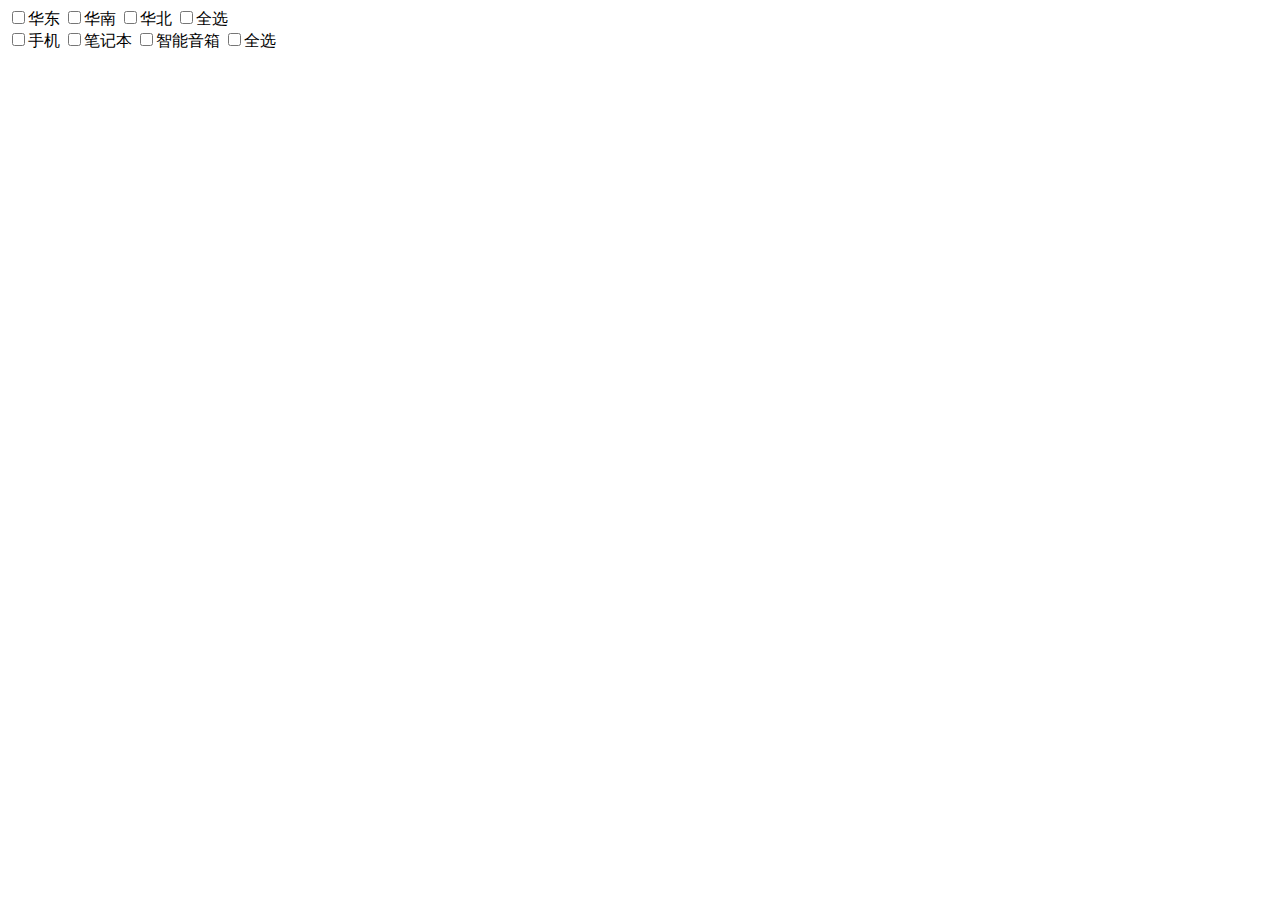
<file: day31-33/index.html>
<!DOCTYPE html>
<html lang="en">
<head>
	<meta charset="UTF-8">
	<title>Document</title>
	<link rel="stylesheet" href="style.css">
</head>
<body>
	<div id="select-box">
		<div id="region-radio-wrapper">
			<input type="checkbox" name="region" value="华东" checkbox-type="part">华东
			<input type="checkbox" name="region" value="华南" checkbox-type="part">华南
			<input type="checkbox" name="region" value="华北" checkbox-type="part">华北
			<input type="checkbox" name="region" value="全选" checkbox-type="all">全选
		</div>
		<div id="product-radio-wrapper">
			<input type="checkbox" name="product" value="手机" checkbox-type="part">手机
			<input type="checkbox" name="product" value="笔记本" checkbox-type="part">笔记本
			<input type="checkbox" name="product" value="智能音箱" checkbox-type="part">智能音箱
			<input type="checkbox" name="product" value="全选" checkbox-type="all">全选
		</div>
	</div>
	
	
	<div id="table-wrapper">
		
	</div>

	<script src="ife31data.js"></script>
	<script src="checkbox.js"></script>
	<script src="table.js"></script>
	<script src="app.js"></script>
</body>
</html>
</file>
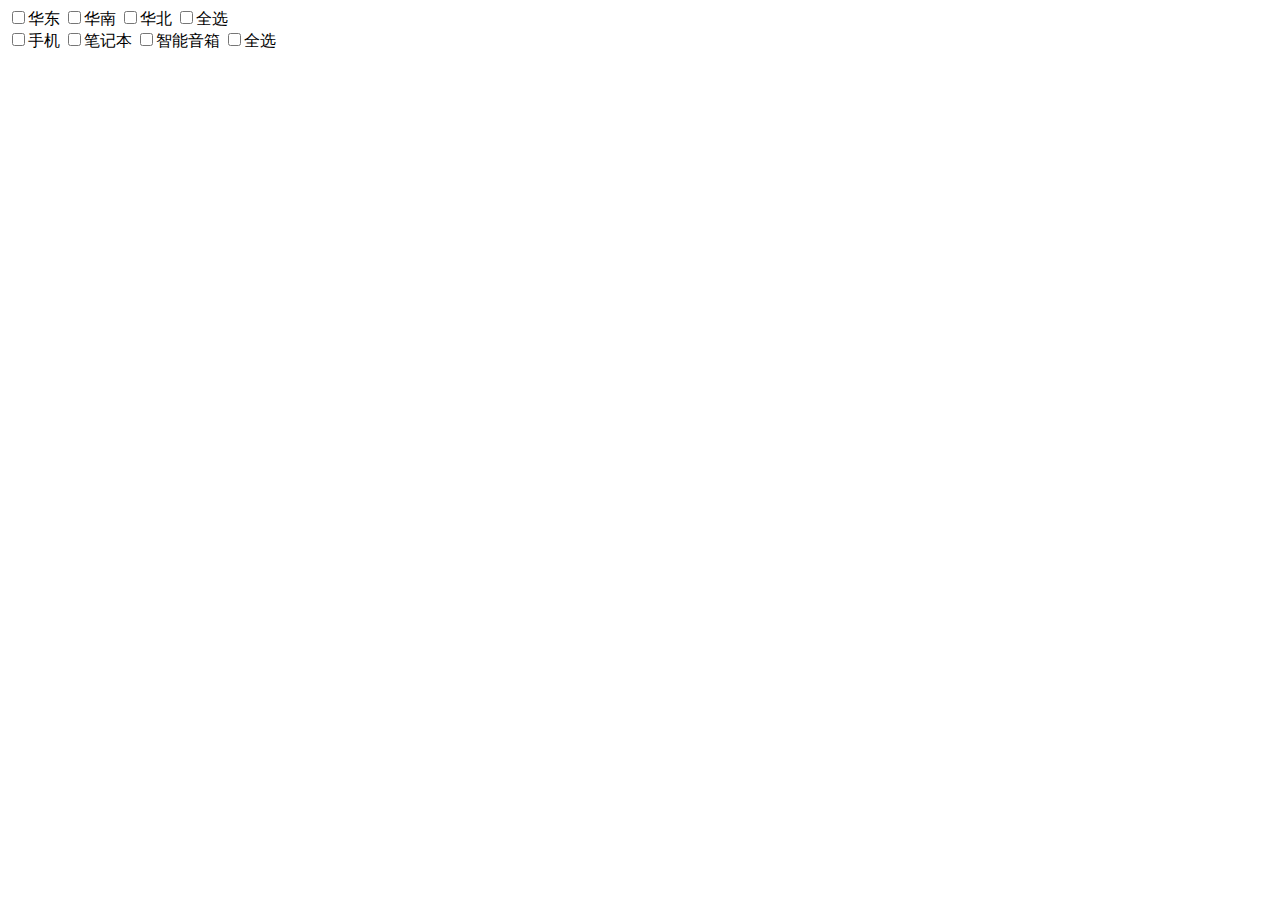
<file: day34-36/index.html>
<!DOCTYPE html>
<html lang="en">
<head>
	<meta charset="UTF-8">
	<title>Document</title>
	<link rel="stylesheet" href="style.css">
</head>
<body>
	<div id="select-box">
		<div id="region-radio-wrapper">
			<input type="checkbox" name="region" value="华东" checkbox-type="part">华东
			<input type="checkbox" name="region" value="华南" checkbox-type="part">华南
			<input type="checkbox" name="region" value="华北" checkbox-type="part">华北
			<input type="checkbox" name="region" value="全选" checkbox-type="all">全选
		</div>
		<div id="product-radio-wrapper">
			<input type="checkbox" name="product" value="手机" checkbox-type="part">手机
			<input type="checkbox" name="product" value="笔记本" checkbox-type="part">笔记本
			<input type="checkbox" name="product" value="智能音箱" checkbox-type="part">智能音箱
			<input type="checkbox" name="product" value="全选" checkbox-type="all">全选
		</div>
	</div>
	

	<div class="draw-wrapper">
		<div id="bar-graph-wrapper">
			<svg id="bar-graph"></svg>
		</div>
		<div id="line-chart-wrapper">
			<canvas id="line-chart"></canvas>
		</div>
		
	</div>

	<div id="table-wrapper">
		<table></table>
	</div>

	<script src="ife31data.js"></script>
	<script src="checkbox.js"></script>
	<script src="table.js"></script>
	<script src="bar.js"></script>
	<script src="line.js"></script>
	<script src="app.js"></script>
</body>
</html>
</file>
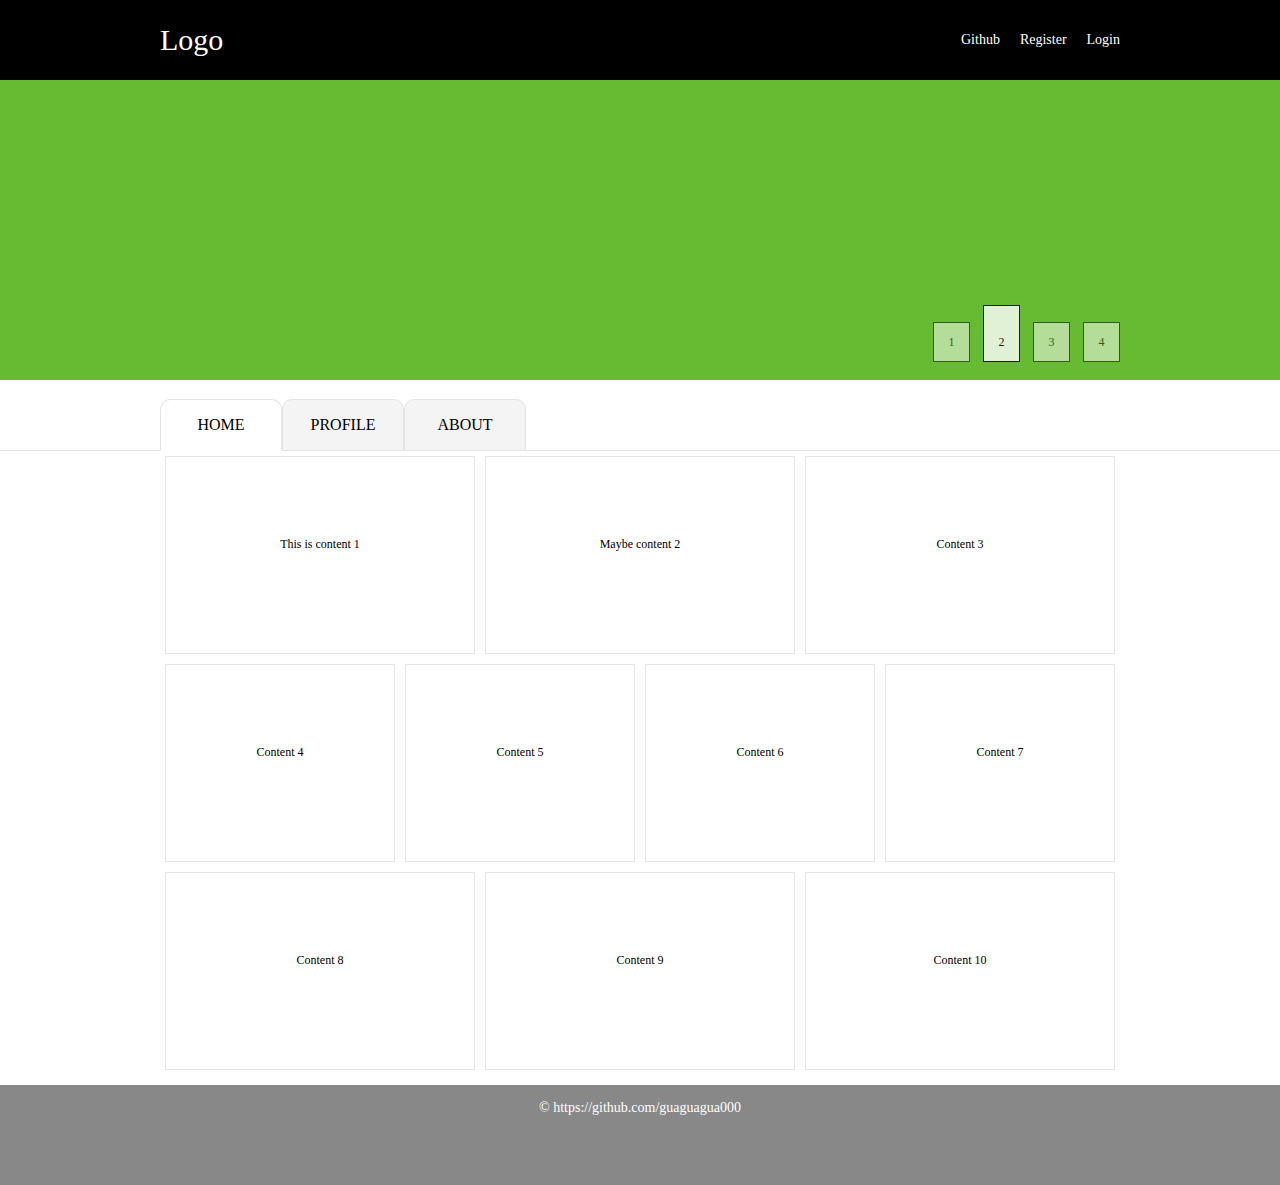
<file: day7-8/index.html>
<!DOCTYPE html>
<html>
    <head>
        <meta charset="utf-8">
        <title>Flexbox 0</title>
        <link rel="stylesheet" href="style.css">
    </head>
    <body>
    	<header>
    		<div class="header-wrapper">
    			<div class="left">
    				<p>Logo</p>
    			</div>
    			<div class="right">
	    			<ul>
	    				<li><a href="#">Github</a></li>
	    				<li><a href="#">Register</a></li>
	    				<li><a href="#">Login</a></li>
    				</ul>
    			</div>
    		</div>
    	</header>
    	<div class="banner">
    		<div class="banner-wrapper">
    			<ul>
    				<li>1</li>
    				<li class="active">2</li>
    				<li>3</li>
    				<li>4</li>
    			</ul>
    		</div>
    	</div>
    	<div class="nav">
    		<div class="nav-wrapper">
    			<ul>
    				<li class="active">HOME</li>
    				<li>PROFILE</li>
    				<li>ABOUT</li>
    			</ul>
    		</div>
    	</div>
    	<div class="main">
    		<div class="main-wrapper">
    			<section>
    				<article>This is content 1</article>
    				<article>Maybe content 2</article>
    				<article>Content 3</article>
    			</section>
    			<section>
    				<article>Content 4</article>
    				<article>Content 5</article>
    				<article>Content 6</article>
    				<article>Content 7</article>
    			</section>
    			<section>
    				<article>Content 8</article>
    				<article>Content 9</article>
    				<article>Content 10</article>
    			</section>
    		</div>
    	</div>
    	<footer>
    		<div class="footer-wrapper">
    			<p>© https://github.com/guaguagua000</p>
    		</div>
    	</footer>
    </body>
</html>
</file>
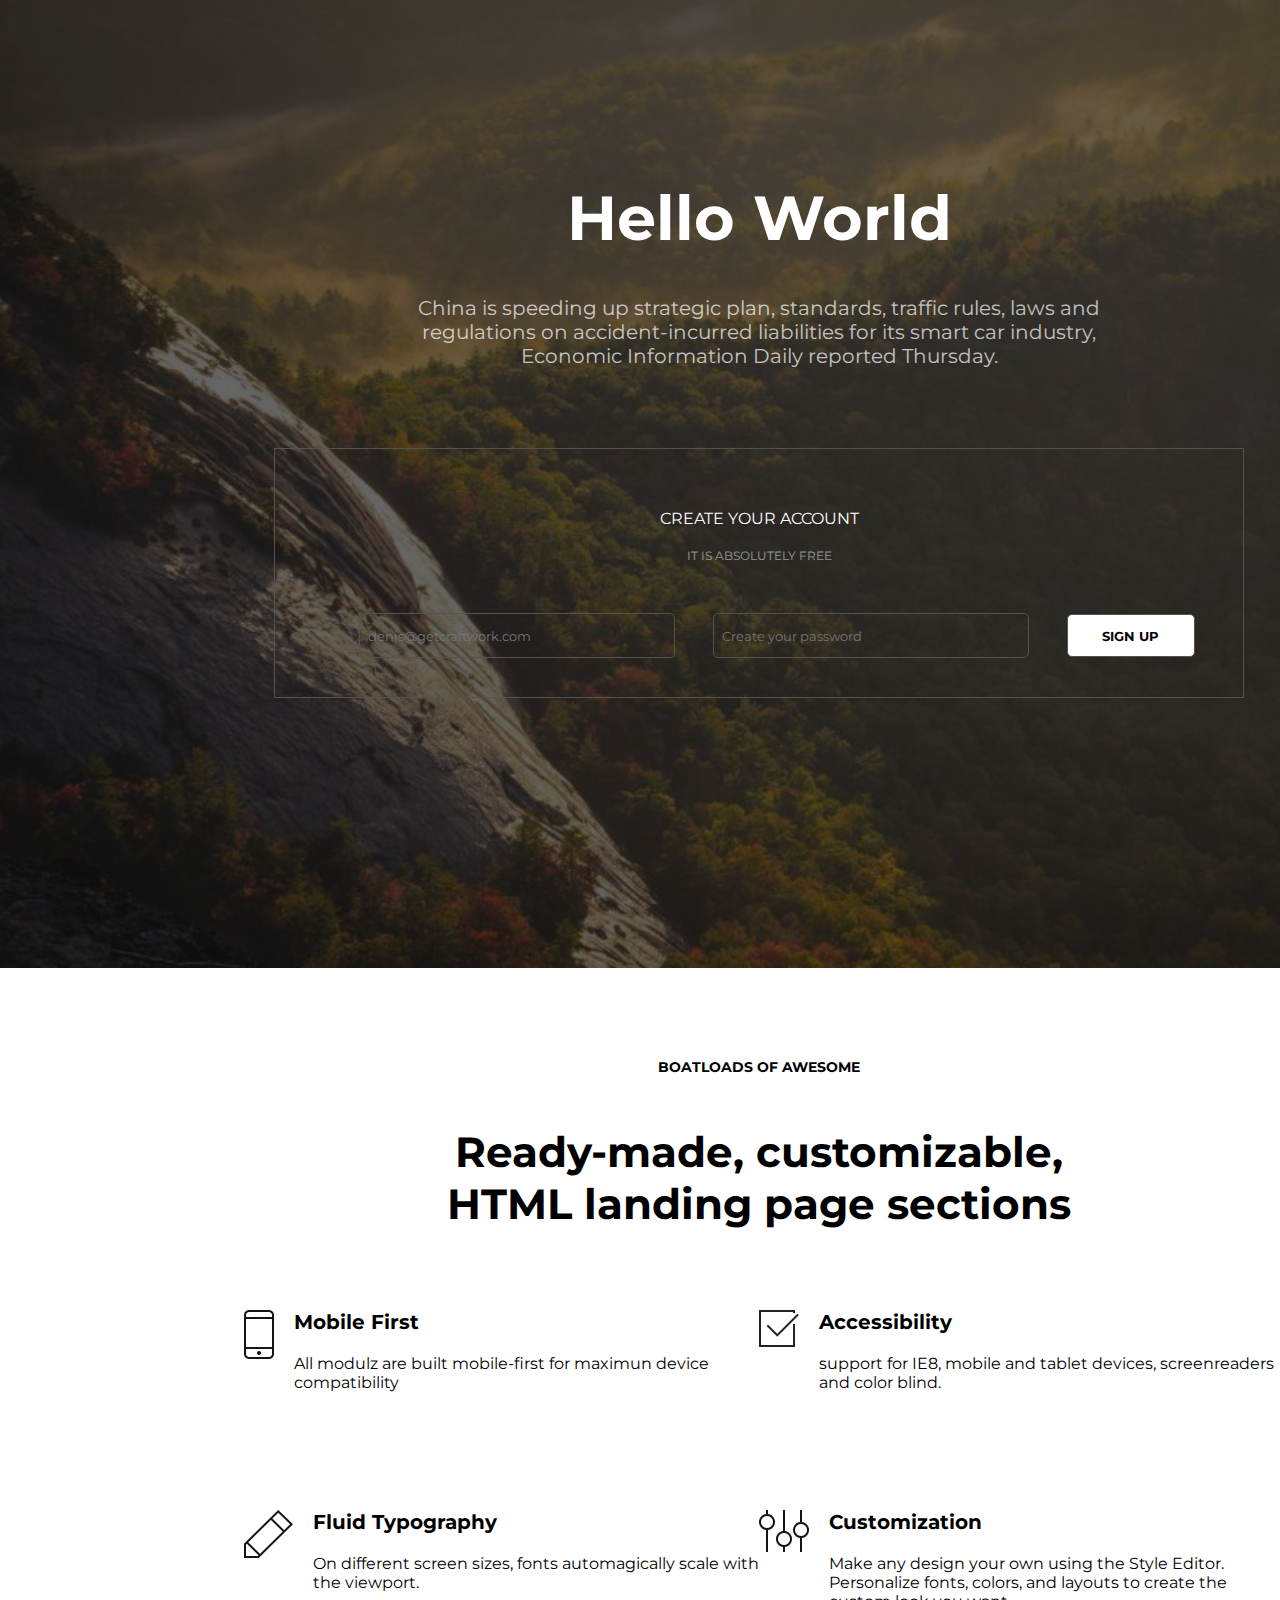
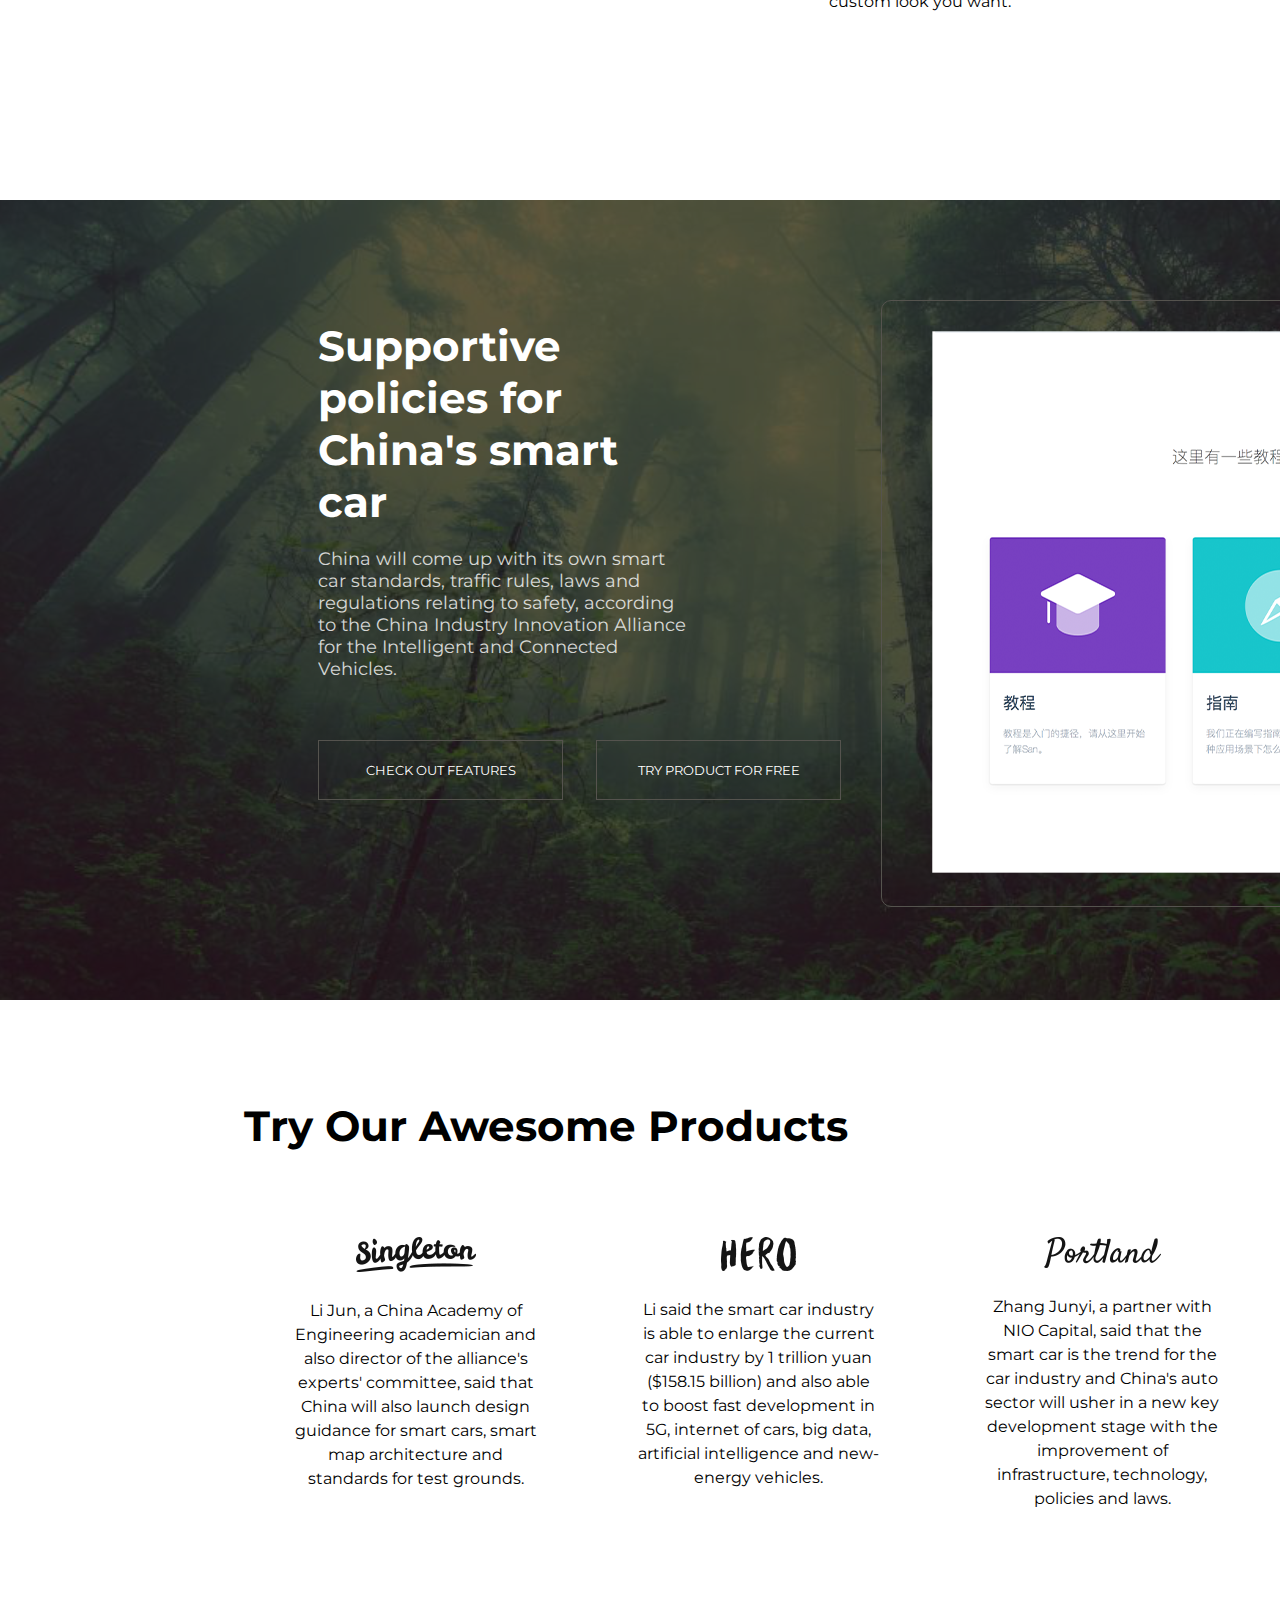
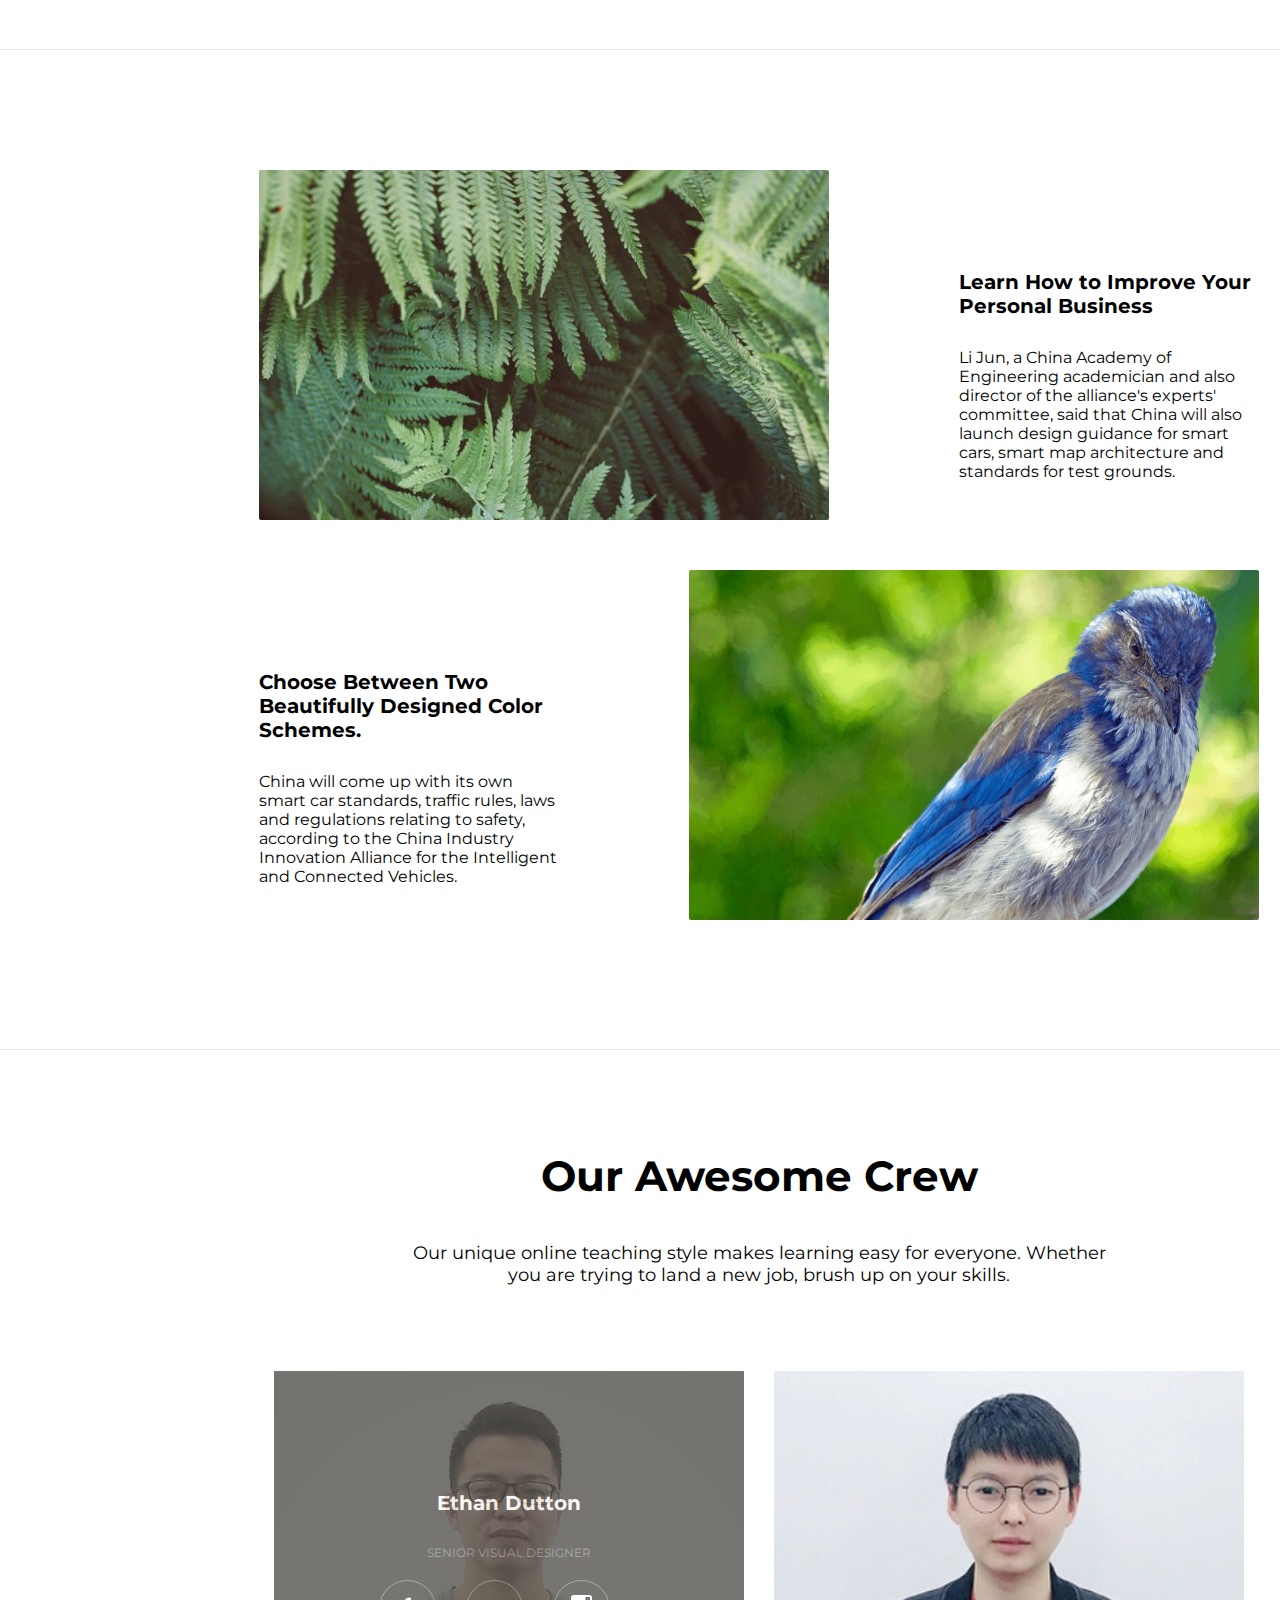
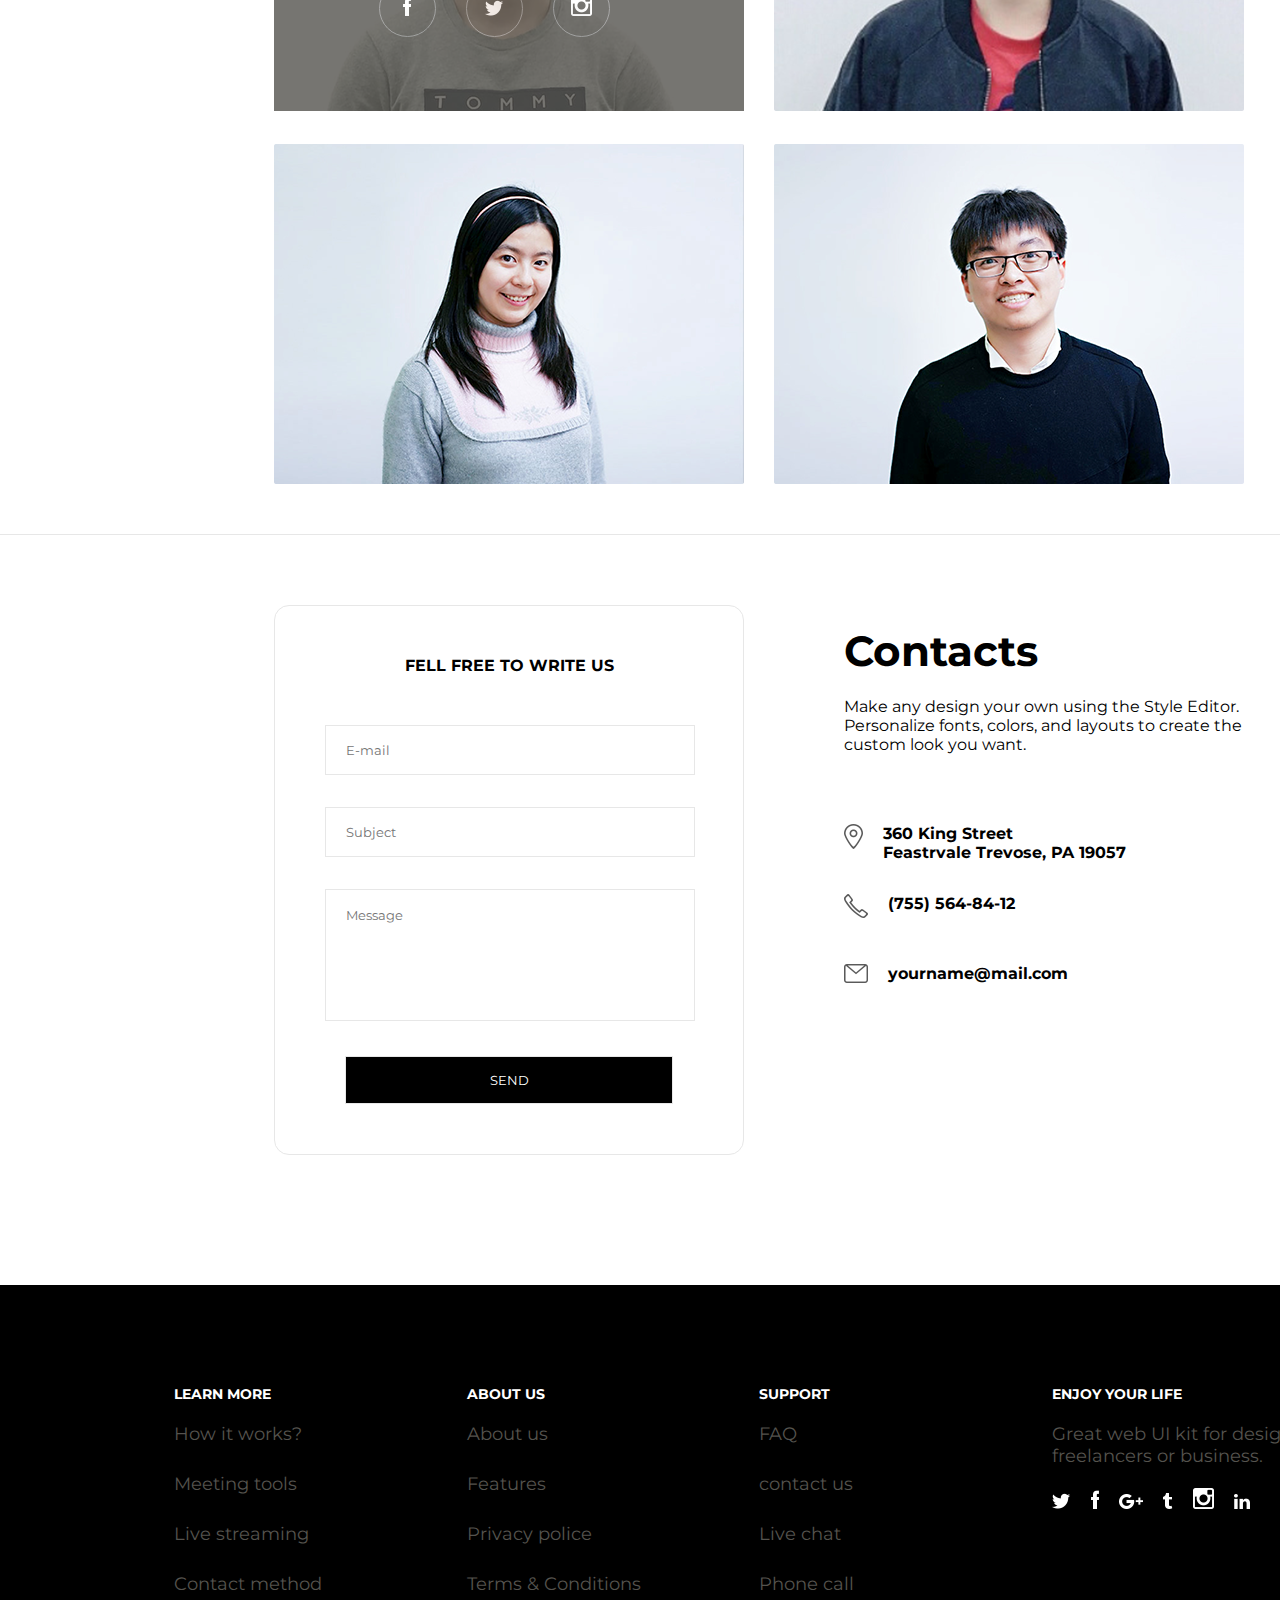
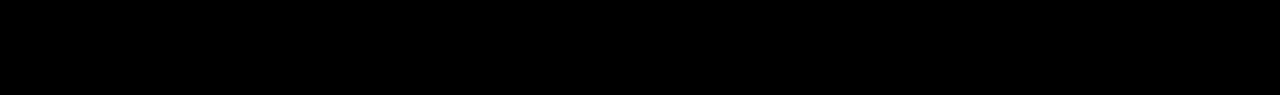
<file: day9-11/index.html>
<!DOCTYPE html>
<html lang="en">
<head>
	<meta charset="UTF-8">
	<title>IFE-TASK</title>
	<link rel="stylesheet" href="style.css">
	<link href="https://fonts.googleapis.com/css?family=Montserrat:300&display=swap" rel="stylesheet">
</head>
<body>
	<header>
		<div class="header-wrapper">
			<h1>Hello World</h1>
			<div class="header-font">
				<p>China is speeding up strategic plan, standards, traffic rules, laws and regulations on accident-incurred liabilities for its smart car industry, Economic Information Daily reported Thursday.</p>
			</div>
			<!-- header-font结束 -->
			<div class="create-account">
				<p>CREATE YOUR ACCOUNT</p>
				<p class="small">IT IS ABSOLUTELY FREE</p>
				<form action="login">
					<input type="text" placeholder="denis@getcraftwork.com">
					<input type="password" placeholder="Create your password">
					<input type="button" value="SIGN UP" class="sign-up-btn">
				</form>
			</div>
			 <!-- create-account结束 -->
		</div> 
		<!-- header-wrapper结束 -->
	</header>
	<div class="feature">
		<div class="feature-wrapper">
			<div class="title">
				<h6>BOATLOADS OF AWESOME</h6>
				<h2>Ready-made, customizable, HTML landing page sections</h2>
			</div> <!-- title结束 -->
			<ul class="feature-box">
				<li class="feature-items">
					<img src="images/iphone-icon.png" alt="mobile">
					<div class="item">
						<h6>Mobile First</h6>
						<p>All modulz are built mobile-first for maximun device compatibility</p>
					</div>
				</li>
				<li class="feature-items">
					<img src="images/check-icon.png" alt="mobile">
					<div class="item">
						<h6>Accessibility</h6>
						<p>support for IE8, mobile and tablet devices, screenreaders and color blind.</p>
					</div>
				</li>
				<li class="feature-items">
					<img src="images/pencil-icon.png" alt="mobile">
					<div class="item">
						<h6>Fluid Typography</h6>
						<p>On different screen sizes, fonts automagically scale with the viewport.</p>
					</div>
				</li>
				<li class="feature-items">
					<img src="images/settings -icon.png" alt="mobile">
					<div class="item">
						<h6>Customization</h6>
						<p>Make any design your own using the Style Editor. Personalize fonts, colors, and layouts to create the custom look you want.</p>
					</div>
				</li>
			</ul> <!-- feature-box结束 -->
		</div> <!-- feature-wrapper结束 -->
	</div> <!-- feature结束 --> 

	<div class="action">
		<div class="action-wrapper">
			<div class="action-left">
				<div class="text">
					<h2>Supportive policies for China's smart car</h2>
					<p>China will come up with its own smart car standards, traffic rules, laws and regulations relating to safety, according to the China Industry Innovation Alliance for the Intelligent and Connected Vehicles.</p>
				</div> <!-- text结束 -->
				<div class="action-btn">
					<button class="btn">CHECK OUT FEATURES</button>
					<button class="btn">TRY PRODUCT FOR FREE</button>
				</div><!-- action-btn结束 -->
			</div> <!-- action-left结束 -->

			<div class="action-right">
				<img src="images/screen.png" alt="">
			</div> <!-- action-right结束 -->
		</div> <!-- action-wrapper结束 -->
	</div> <!-- action结束 -->

	<div class="product-feature">
		<div class="product-wrapper">
			<h2>Try Our Awesome Products</h2>
			<ul class="product-box">
				<li class="product-items">
					<img src="images/singleton.png" alt="">
					<p>Li Jun, a China Academy of Engineering academician and also director of the alliance's experts' committee, said that China will also launch design guidance for smart cars, smart map architecture and standards for test grounds.</p>
				</li>
				<li class="product-items">
					<img src="images/hero.png" alt="">
					<p>Li said the smart car industry is able to enlarge the current car industry by 1 trillion yuan ($158.15 billion) and also able to boost fast development in 5G, internet of cars, big data, artificial intelligence and new-energy vehicles.</p>
				</li>
				<li class="product-items">
					<img src="images/portland.png" alt="">
					<p>Zhang Junyi, a partner with NIO Capital, said that the smart car is the trend for the car industry and China's auto sector will usher in a new key development stage with the improvement of infrastructure, technology, policies and laws.</p>
				</li>
			</ul> <!-- product-box结束 -->
		</div> <!-- product-wrapper结束 -->
	</div> <!-- product-feature结束 -->

	<div class="pic-feature">
		<div class="pic-wrapper">
			<div class="pic-top">
				<img src="images/pic-1.png" alt="">
				<div class="text-box">
					<h2>Learn How to Improve Your Personal Business</h2>
					<p>Li Jun, a China Academy of Engineering academician and also director of the alliance's experts' committee, said that China will also launch design guidance for smart cars, smart map architecture and standards for test grounds.</p>
				</div>
			</div><!-- pic-top结束 -->
			<div class="pic-down">
				<div class="text-box">
					<h2>Choose Between Two Beautifully Designed Color Schemes.</h2>
					<p>China will come up with its own smart car standards, traffic rules, laws and regulations relating to safety, according to the China Industry Innovation Alliance for the Intelligent and Connected Vehicles.</p>
				</div>
				<img src="images/pic-2.png" alt="">
			</div><!-- pic-down结束 -->
		</div> <!-- pic-wrapper结束 -->
	</div> <!-- pic-feature结束 -->

	<div class="team">
		<div class="team-wrapper">
			<div class="team-box">
				<h2>Our Awesome Crew</h2>
				<p>Our unique online teaching style makes learning easy for everyone. Whether you are trying to land a new job, brush up on your skills.</p>
			</div> <!-- team-box结束 -->
			<ul class="team-pic">
				<li class="pic-items">
					<img src="images/person-1.png" alt="">
					<div class="info-box">
						<h5>Ethan Dutton</h5>
						<p>SENIOR VISUAL DESIGNER</p>
						<ul>
							<li><img src="images/facebook -icon.png" alt=""></li>
							<li><img src="images/twitter-icon.png" alt=""></li>
							<li><img src="images/instagram -icon.png" alt=""></li>
						</ul>
					</div>
				</li>
				<li class="pic-items">
					<img src="images/person-2.png" alt="">
				</li>
				<li class="pic-items">
					<img src="images/person-3.png" alt="">
				</li>
				<li class="pic-items">
					<img src="images/person-4.png" alt="">
				</li>
			</ul> <!-- team-pic结束 -->
		</div> <!-- team-wrapper结束 -->
	</div><!--  team结束 -->
	<div class="contact">
		<div class="contact-wrapper">
			<div class="contact-left">
				<h6>FELL FREE TO WRITE US</h6>
				<form action="contact-us">
					<input type="text" placeholder="E-mail">
					<input type="text" placeholder="Subject">
					<textarea name="message" id="messsafe" cols="30" rows="10" placeholder="Message"></textarea>
					<input type="submit" value="SEND">
				</form>
			</div> <!-- contact-left结束 -->
			<div class="contact-right">
				<h2>Contacts</h2>
				<p>Make any design your own using the Style Editor. Personalize fonts, colors, and layouts to create the custom look you want.</p>
				<ul class="contact-box">
					<li class="contact-items">
						<img src="images/map-icon.png" alt="">
						<p>360 King Street<br/>Feastrvale Trevose, PA 19057</p>
					</li>
					<li class="contact-items">
						<img src="images/phone-icon.png" alt="">
						<p>(755) 564-84-12</p>
					</li>
					<li class="contact-items">
						<img src="images/mail-icon.png" alt="">
						<p>yourname@mail.com</p>
					</li>
				</ul>
			</div> <!-- contact-right结束 -->
		</div> <!-- contact-wrapper结束 -->
	</div> <!-- contact结束 -->

	<footer>
		<div class="footer-wrapper">
			<ul class="menu-box">
				<li class="menu-items">
					<p>LEARN MORE</p>
					<ul class="detail-box">
						<li class="detail-items">How it works?</li>
						<li class="detail-items">Meeting tools</li>
						<li class="detail-items">Live streaming</li>
						<li class="detail-items">Contact method</li>
					</ul> <!-- detail-box结束 -->
				</li>
				<li class="menu-items">
					<p>ABOUT US</p>
					<ul class="detail-box">
						<li class="detail-items">About us</li>
						<li class="detail-items">Features</li>
						<li class="detail-items">Privacy police</li>
						<li class="detail-items">Terms & Conditions</li>
					</ul> <!-- detail-box结束 -->
				</li>
				<li class="menu-items">
					<p>SUPPORT</p>
					<ul class="detail-box">
						<li class="detail-items">FAQ</li>
						<li class="detail-items">contact us</li>
						<li class="detail-items">Live chat</li>
						<li class="detail-items">Phone call</li>
					</ul> <!-- detail-box结束 -->
				</li>
				<li class="menu-items">
					<p>ENJOY YOUR LIFE</p>
					<ul class="detail-box">
						<li class="detail-items">Great web UI kit for designers, freelancers or business.</li>
						<li class="detail-items">
							<img src="images/twitter-icon.png" alt="">
							<img src="images/facebook -icon.png" alt="">
							<img src="images/google-icon.png" alt="">
							<img src="images/tumbler-icon.png" alt="">
							<img src="images/instagram -icon.png" alt="">
							<img src="images/linkedIn -icon.png" alt="">
						</li>
					</ul> <!-- detail-box结束 -->
				</li>
			</ul> <!-- menu-box结束 -->
		</div> <!-- footer-wrapper结束 -->
	</footer> <!-- footer结束 -->
</body>
</html>
</file>
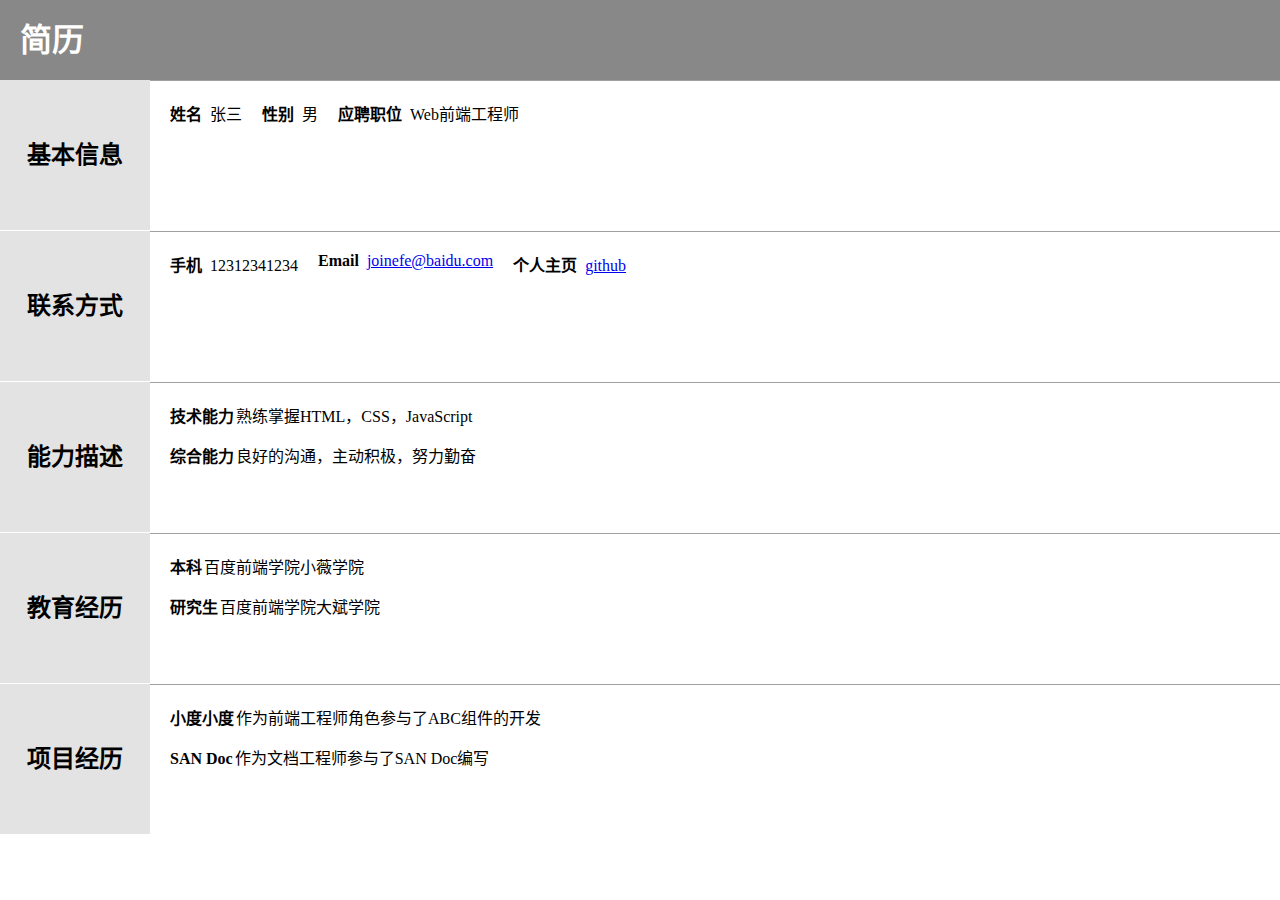
<file: day5-6/resume.html>
<!DOCTYPE html>
<html lang="zh-CN">
<head>
	<meta charset="UTF-8">
	<title>resume</title>
	<link rel="stylesheet" href="style_3.css">
</head>
<body>
	<div class="sidebar header">
		<h1 class="clear-float">简历</h1>
	</div>

	<div class="content">
		<div class="content-item">
			<h2 class="sidebar-item">基本信息</h2>
			<div class="main">
				<p class="style-left"><strong>姓名&nbsp;&nbsp;</strong>张三</p>
				<p class="style-left"><strong>性别&nbsp;&nbsp;</strong>男</p>
				<p class="style-left"><strong>应聘职位&nbsp;&nbsp;</strong>Web前端工程师</p>
			</div>
		</div>
		<div class="content-item">
			<h2 class="clear-float sidebar-item">联系方式</h2>
			<div class="main">
				<p class="style-left"><strong>手机&nbsp;&nbsp;</strong>12312341234</p>
				<p class="style-left"><strong>Email&nbsp;&nbsp;</strong><a href="#">joinefe@baidu.com</a></p>
				<p class="style-left"><strong>个人主页&nbsp;&nbsp;</strong><a href="#">github</a></p>
			</div>
		</div>
		<div class="content-item">
			<h2 class="clear-float sidebar-item">能力描述</h2>
			<div class="main">
				<p><span class="main-title">技术能力</span>熟练掌握HTML，CSS，JavaScript</p>
				<p><span class="main-title">综合能力</span>良好的沟通，主动积极，努力勤奋</p>
			</div>
		</div>

		<div class="content-item">
			<h2 class="clear-float sidebar-item">教育经历</h2>
			<div class="main">
				<p><span class="main-title">本科</span>百度前端学院小薇学院</p>
				<p><span class="main-title">研究生</span>百度前端学院大斌学院</p>
			</div>
		</div>

		<div class="content-item">
			<h2 class="clear-float sidebar-item">项目经历</h2>
			<div class="main">
				<p><span class="main-title">小度小度</span>作为前端工程师角色参与了ABC组件的开发</p>
				<p><span class="main-title">SAN Doc</span>作为文档工程师参与了SAN Doc编写</p>
			</div>
		</div>
	</div>
</body>
</html>
</file>
<file: day31-33/style.css>
table {
	text-align: center;
	border-collapse: collapse;
}

table th,
table td {
	width: 100px;
	height: 30px;
	margin: 0;
	border: 1px solid #d1d1d1;
	border-spacing: 0;
}
</file>
<file: day34-36/style.css>
table {
	text-align: center;
	border-collapse: collapse;
}

table th,
table td {
	width: 100px;
	height: 30px;
	margin: 0;
	border: 1px solid #d1d1d1;
	border-spacing: 0;
}

.draw-wrapper {
	height: 300px;
	display: flex;
	flex-direction: row;
}
</file>
<file: day7-8/style.css>
body {
	margin: 0 auto;
	font-size: 12px;
}

p {
	margin: 0;
}

header{
	height: 80px;
	background-color: #000;
	color: #fff;
	overflow: hidden;
}

.header-wrapper {
	width: 960px;
	margin: 0 auto;
	overflow: hidden;
}

.left{
	float: left;
	font-size: 30px;
	line-height: 80px;
}

.right {
	float: right;
	overflow: hidden;
}

.right ul {
	margin: 0;
	padding: 0;
}

.right ul li {
	float:left;
	list-style-type: none;
	margin-left: 20px;
	line-height: 80px;
	font-size: 14px;
}

.right ul li a {
	text-decoration: none;
	color: #fff;
}

.right ul li a:hover {
	text-decoration: underline;
}

.banner {
	width: 100%;
	height: 300px;
	background-color: #66bb33;
}

.banner-wrapper {
	width: 960px;
	margin: 0 auto;
	position: relative;	
}

.banner .banner-wrapper ul {
	position: absolute;
	right: 0;
	top: 225px;
	padding: 0;
	margin: 0;
}

.banner-wrapper ul li {
	display: inline-block;
	width: 35px;
	height: 38px;
	margin-left: 10px;
	border: 1px solid #000;
	vertical-align: bottom;
	text-align: center;
	line-height: 38px;
	background-color: #fff;
	opacity: .5;
	list-style-type: none;
	cursor: pointer;
}

.banner-wrapper ul li.active {
	height: 55px;
	line-height: 72px;
	opacity: .8;
}

.nav {
	height: 70px;
	border-bottom: 1px solid #e4e4e4;
}

.nav-wrapper {
	width: 960px;
	height: 70px;
	margin: 0 auto;
}

.nav-wrapper ul {
	margin: 0;
	padding: 0;
	overflow: hidden;
}

.nav-wrapper ul li {
	float: left;
	width: 120px;
	height: 50px;
	margin-top: 19px;
	border: 1px solid #e4e4e4;
	border-radius: 10px 10px 0 0;
	list-style-type: none;
	vertical-align: bottom;
	text-align: center;
	line-height: 50px;
	font-size: 16px;
	background-color: #f4f4f4;
	cursor: pointer;
}

.nav-wrapper .active {
	background-color: #fff;
	border-bottom: 1px solid #fff;
}

.main-wrapper {
	width: 960px;
	margin: 0 auto;
}

section {
	display: flex;
	align-items: center;
	justify-content: space-around;
	flex-flow: row wrap;
}

article {
	height: 198px;
	padding: 80px;
	margin: 5px;
	flex: 1 80px;
	border: 1px solid #e4e4e4;
	text-align: center;
	box-sizing: border-box;
}

footer  {
	background-color: #888;
	height: 100px;
}

.footer-wrapper {
	width: 960px;
	margin: 0 auto;
}

.footer-wrapper p {
	margin: 10px 0 0 0;
	padding: 15px 0 0 0;
	text-align: center;
	color: #fff;
	font-size: 14px;
}
</file>
<file: day9-11/style.css>
body {
	width: 1518px;
	margin: 0 auto;
	font-size: 12px;
	font-family: 'Montserrat', sans-serif;
}
p, h1, h2, h5, h6, form, ul {
	margin: 0;
	padding: 0;
}

header {
	height: 968px;
	background-image: url(images/bg-3.png),
	url(images/bg-1.png);
	text-align: center;
}

.header-wrapper h1 {
	padding: 180px 0 40px 0;
	font-size: 62px;
	color: #fff;
}

.header-font {
	width: 770px;
	margin: 0 auto;
	padding-bottom: 80px;
}

.header-font p{
	font-size: 20px;
	opacity: .7;
	text-align: center;
	color: #fff;
}

.create-account {
	width: 968px;
	height: 248px;
	margin: 0 auto;
	margin-bottom: 210px;
	border: 1px solid #55534e;
	text-align: center;
	color: #fff;
}

.create-account p {
	font-size: 16px;
	padding-top: 60px;
}
.create-account .small {
	font-size: 12px;
	padding-top: 20px;
	opacity: .5;
}

.create-account form {
	margin: 50px 0;
}

.create-account form input {
	width: 298px;
	height: 43px;
	margin-left: 35px;
	padding: 0 8px;
	border: 1px solid #55534e;
	border-radius: 5px;
	font-family: 'Montserrat', sans-serif;
	background-color: transparent;
	outline: none;
	color: #fff;
}

.create-account form .sign-up-btn {
	width: 128px;
	color: #000;
	background-color: #fff;
	font-weight: 700;
	cursor: pointer;
}

.feature {
	margin: 90px 0 ;
}

.feature-wrapper {
	width: 1030px;
	margin: 0 auto;
}

.feature-wrapper .title {
	text-align: center;
}

.title {
	margin-bottom: 80px;
}

.title h6 {
	margin:  0 0 50px 0;
	font-size: 14px;
}

.title h2 {
	width: 675px;
	margin: 0 auto;
	margin-bottom: 80px;
	font-size: 42px;
}

.feature-box {
	display: flex;
	flex-flow: row wrap;
	align-items: center;
	justify-content: space-around;
}

.feature-box li {
	flex: 430px;
	height: 200px;
	box-sizing: border-box;
	list-style-type: none;
	overflow: hidden;
}

.feature-items img,
.feature-items h6 {
	float: left;
}

.feature-items h6 {
	font-size: 20px;

}

.feature-items p {
	clear: left;
	font-size: 16px;
}

.feature-items .item {
	display: flex;
	flex-flow: column wrap;
	padding-left: 20px;
}

.feature-items .item h6 {
	padding-bottom: 20px;
}

.action {
	height: 800px;
	color: #fff;
	background-image: url(images/bg-4.png),
	url(images/bg-2.png);
}

.action-wrapper {
	width: 1200px;
	float: right;
	clear: both;
	overflow: hidden;
}

.action-left, .action-right {
	margin-top: 100px;
}

.action-left {
	float: left;
}

.action-right {
	float: right;
}

.action-left .text {
	width: 370px;
}

.action-left .text h2 {
	font-size: 42px;
	padding: 20px 0;
}

.action-left .text p {
	padding-bottom: 60px;
	font-size: 18px;
	opacity: .8;
}

.action-btn .btn {
	width: 245px;
	height: 60px;
	margin-right: 30px;
	border: 1px solid #55534e;
	font-family: 'Montserrat', sans-serif;
	color: #fff;
	outline: none;
	cursor: pointer;
	transition-duration: 0.4s;
	background-color: transparent;
}

.btn:hover {
	color: #000;
	background-color: #fff;
}

.action-right {
	padding: 30px 0 30px 50px;
	border: 1px solid #55534e;
	border-radius: 10px;
}

.product-feature {
	height: 549px;
	border-bottom: 1px solid #e7e7e7;
}

.product-wrapper {
	width: 1030px;
	margin: 0 auto;
}

.product-wrapper h2 {
	margin: 100px 0 85px 0;
	font-size: 42px;
}

.product-box {
	display: flex;
	flex-flow: row wrap;
	justify-content: spacce-around;
	align-items: center;
}

.product-items {
	box-sizing: border-box;
	height: 300px;
	flex: 220px;
	margin: 0 50px;
	line-height: 1.5em;
	text-align: center;
	list-style-type: none;
	font-size: 16px;
}

.product-items img {
	padding-bottom: 20px;
}

.pic-feature {
	height: 999px;
	border-bottom: 1px solid #e7e7e7;
}

.pic-wrapper {
	width: 1000px;
	margin: 0 auto;
}

.pic-top {
	box-sizing: border-box;
	padding: 120px 0 50px 0;
	overflow: hidden;
}

.pic-top img, .pic-down .text-box {
	float: left;
}

.pic-top .text-box, .pic-down img  {
	float: right;
}

.text-box {
	width: 300px;
	padding-top: 100px;
}

.text-box h2 {
	font-size: 20px;
	padding-bottom: 30px;
}

.text-box p {
	font-size: 16px;
}

.team {
	height: 1084px;
	border-bottom: 1px solid #e7e7e7;
}

.team-wrapper {
	width: 1000px;
	margin: 0 auto;
}

.team-box {
	width: 700px;
	margin: 0 auto;
	text-align: center;
}

.team-box h2 {
	padding: 100px 0 40px 0;
	font-size: 42px;
}

.team-box p {
	padding-bottom: 70px;
	font-size: 18px;
}

.team-pic {
	display: flex;
	flex-flow: row wrap;
}

.team-pic li {
	list-style-type: none;
}

.pic-items {
	position: relative;
	margin: 15px;
}

.info-box {
	position: absolute;
	width: 470px;
	height: 340px;
	top: 0;
	left: 0;
	opacity: .8;
	text-align: center;
	background-color: #55534e;
}

.info-box:hover {
	display: block;
}

.info-box h5 {
	margin: 120px 0 30px 0;
	font-size: 20px;
	color: #fff;
}

.info-box p {
	color: #949494;
	margin-bottom: 20px;
}

.info-box ul {
	display: flex;
	flex-flow: row wrap;
	align-items: center;
	justify-content: center;
}

.info-box ul li {
	width: 55px;
	height: 55px;
	margin-right: 30px;
	border: 1px solid #949494;
	line-height: 62px;
	border-radius: 55px;
}

.contact {
	height: 750px;
}

.contact-wrapper {
	width: 970px;
	margin: 0 auto;
	overflow: hidden;
}

.contact-left, .contact-right {
	margin-top: 70px;
	height: 558px;
}

.contact-left {
	float: left;
	width: 368px;
	height: 448px;
	padding: 50px;
	border: 1px solid #e7e7e7;
	border-radius: 15px;
	text-align: center;
}

.contact-left h6 {
	margin-bottom: 50px;
	font-size: 16px;
	text-align: center;
}

.contact-left input[type="text"],
.contact-left textarea,
.contact-left input[type="submit"] {
	width: 328px;
	height: 48px;
	padding: 0 20px;
	margin-bottom: 32px;
	border: 1px solid #e7e7e7;
	font-family: 'Montserrat', sans-serif;
	outline: none;
}

.contact-left textarea {
	height: 100px;
	padding: 15px 20px;
	line-height: 20px;
	resize: none;
	overflow: hidden;
}

.contact-left input[type="submit"] {
	background-color: #000;
	color: #fff;
	cursor: pointer;
}

.contact-right {
	width: 400px;
	float: right;
}

.contact-right h2 {
	margin: 20px 0;
	font-size: 42px;
}

.contact-right p {
	font-size: 16px;
}

.contact-box {
	display: flex;
	flex-flow: column wrap;
	margin: 70px 0;
}

.contact-items {
	flex: 70px;
	list-style-type: none;
}

.contact-items img,
.contact-items p {
	float: left;
}

.contact-items p {
	margin-left: 20px;
	font-weight: 700;
}

footer {
	height: 410px;
	background-color: #000;
	color: #fff;
	overflow: hidden;
}

.footer-wrapper {
	width: 1170px;
	margin: 0 auto;
}

.menu-box {
	display: flex;
	flex-direction: row;
	padding: 100px 0;
}

.menu-items  {
	flex: 1 170px;
	list-style-type: none;
	font-weight: 700;
	color: #fff;
	font-size: 14px;
}

.detail-box {
	display: flex;
	margin-top: 20px;
	flex-direction: column;
}

.detail-items {
	flex: 50px;
	list-style-type: none;
	font-weight: 400;
	color: #55534e;
	font-size: 18px;
}

.detail-items img {
	margin: 15px 15px 0 0;
}
</file>
<file: day5-6/style_3.css>
.header {
	height: 80px;
	padding-left: 20px;
	background-color: #888;
	line-height: 80px;
	color: #fff;
}

li {
	list-style-type: none;
}

.content-item {
	clear: both;
	border-bottom: 1px solid #a1a1a1;
}

.sidebar-item {
	float: left;
	width: 150px;
	height: 150px;
	text-align: center;
	line-height: 150px;
	background-color: #e3e3e3 ;
	border-bottom: 1px solid #fff;
}

.main {
	float: left;
	padding-left: 20px;
	padding-top: 5px;
}

.main-title {
	font-weight: 700;
	font-size: 16px;
	margin-right: 2px;
}

.style-left {
	float: left;
	margin-right: 20px;
}

.clear-float {
	clear: both;
}

/** 清除内外边距 **/
body, h1, h2, h3, h4, h5, h6, hr,  blockquote, /* structural elements 结构元素 */
dl, dt, dd, ul, ol, li, /* list elements 列表元素 */
pre, /* text formatting elements 文本格式元素 */
form, fieldset, legend, button, input, textarea, /* form elements 表单元素 */
th, td /* table elements 表格元素 */ {
  margin: 0;
  padding: 0;
}
</file>
